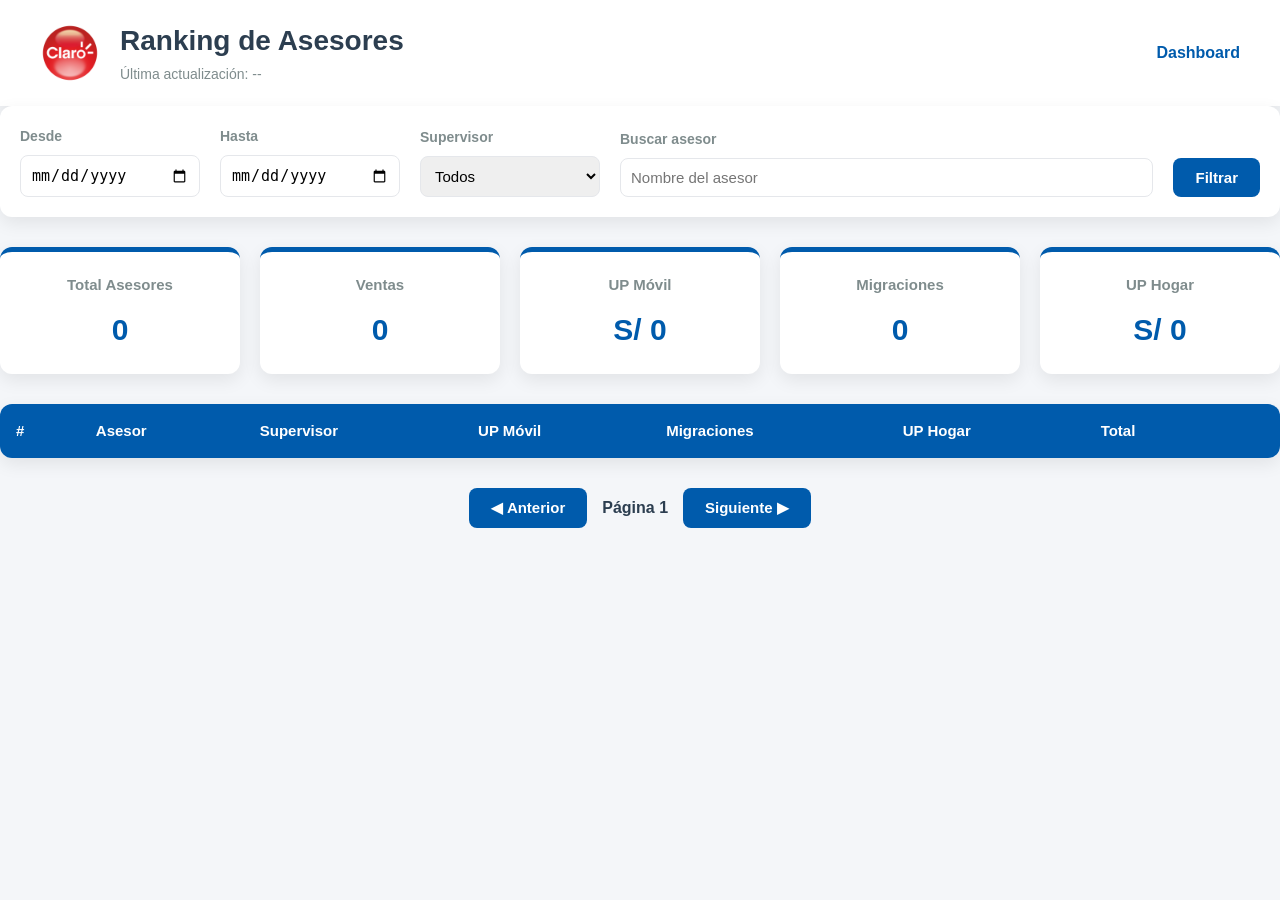
<file: ranking.html>
<!DOCTYPE html>
<html lang="es">

<head>

    <meta charset="UTF-8">
    <meta name="viewport" content="width=device-width, initial-scale=1.0">

    <title>Ranking de Asesores</title>

    <link rel="stylesheet" href="css/estilos.css">
    <link rel="stylesheet" href="css/componentes.css">
    <link rel="stylesheet" href="css/ranking.css">

</head>

<body>

    <!-- ========================= -->
    <!-- HEADER -->
    <!-- ========================= -->

    <header class="header">

        <div class="logo">

            <img src="img/logo.png" alt="Logo">

            <div>

                <h1>Ranking de Asesores</h1>

                <span id="ultimaActualizacion">
                    Última actualización: --
                </span>

            </div>

        </div>

        <nav>

            <a href="index.html">Dashboard</a>

        </nav>

    </header>

    <!-- ========================= -->
    <!-- FILTROS -->
    <!-- ========================= -->

    <section class="contenedor-filtros">

        <div class="filtro">

            <label>Desde</label>

            <input type="date" id="fechaInicio">

        </div>

        <div class="filtro">

            <label>Hasta</label>

            <input type="date" id="fechaFin">

        </div>

        <div class="filtro">

            <label>Supervisor</label>

            <select id="supervisor">

                <option value="">Todos</option>

            </select>

        </div>


        <div class="filtro buscador">

            <label>Buscar asesor</label>

            <input
                type="text"
                id="buscarAsesor"
                placeholder="Nombre del asesor">

        </div>

        <button id="btnFiltrar">

            Filtrar

        </button>

    </section>

    <!-- ========================= -->
    <!-- RESUMEN -->
    <!-- ========================= -->

    <section class="contenedor-resumen">

        <div class="card-kpi">

            <h3>Total Asesores</h3>

            <p id="totalAsesores">0</p>

        </div>

        <div class="card-kpi">

            <h3>Ventas</h3>

            <p id="totalVentas">0</p>

        </div>

        <div class="card-kpi">

            <h3>UP Móvil</h3>

            <p id="totalMovil">S/ 0</p>

        </div>

        <div class="card-kpi">

            <h3>Migraciones</h3>

            <p id="totalMigraciones">0</p>

        </div>

        <div class="card-kpi">

            <h3>UP Hogar</h3>

            <p id="totalHogar">S/ 0</p>

        </div>

    </section>

    <!-- ========================= -->
    <!-- TABLA -->
    <!-- ========================= -->

    <section class="contenedor-ranking">

        <table class="tabla-ranking">

            <thead>

                <tr>

                    <th>#</th>

                    <th>Asesor</th>

                    <th>Supervisor</th>

                    <th>UP Móvil</th>

                    <th>Migraciones</th>

                    <th>UP Hogar</th>

                    <th>Total</th>

                    <th></th>

                </tr>

            </thead>

            <tbody id="tablaRanking">

            </tbody>

        </table>

    </section>

    <!-- ========================= -->
    <!-- PAGINACIÓN -->
    <!-- ========================= -->

    <section class="paginacion">

        <button id="btnAnterior">

            ◀ Anterior

        </button>

        <span id="paginaActual">

            Página 1

        </span>

        <button id="btnSiguiente">

            Siguiente ▶

        </button>

    </section>

    <!-- ========================= -->
    <!-- SPINNER -->
    <!-- ========================= -->

    <div id="spinner" class="spinner oculto">

        <div class="loader"></div>

        <p>Cargando ranking...</p>

    </div>

    <!-- ========================= -->
    <!-- SCRIPTS -->
    <!-- ========================= -->

    <script src="js/config.js"></script>
    <script src="js/api.js"></script>
    <script src="js/datos.js"></script>
    <script src="js/utilidades.js"></script>
    <script src="js/filtros.js"></script>
    <script src="js/ranking.js"></script>

</body>

</html>
</file>
<file: css/estilos.css>
/* ==========================================================
   VARIABLES
========================================================== */

:root {

    --color-primario: #005BAC;
    --color-secundario: #00AEEF;
    --color-exito: #2ECC71;
    --color-peligro: #E74C3C;
    --color-alerta: #F39C12;

    --color-fondo: #F4F6F9;
    --color-blanco: #FFFFFF;
    --color-texto: #2C3E50;
    --color-gris: #7F8C8D;
    --color-borde: #E5E7EB;

    --radio: 12px;

    --sombra:
        0 6px 18px rgba(0,0,0,.08);

    --transicion: .25s;

}

/* ==========================================================
   RESET
========================================================== */

*{
    margin:0;
    padding:0;
    box-sizing:border-box;
}

html{

    scroll-behavior:smooth;

}

body{

    font-family:
        "Segoe UI",
        Arial,
        sans-serif;

    background:var(--color-fondo);

    color:var(--color-texto);

    line-height:1.5;

}

/* ==========================================================
   LINKS
========================================================== */

a{

    text-decoration:none;

    color:var(--color-primario);

    transition:var(--transicion);

}

a:hover{

    color:var(--color-secundario);

}

/* ==========================================================
   HEADER
========================================================== */

.header{

    display:flex;

    justify-content:space-between;

    align-items:center;

    padding:20px 40px;

    background:var(--color-blanco);

    box-shadow:var(--sombra);

}

.logo{

    display:flex;

    align-items:center;

    gap:20px;

}

.logo img{

    width:60px;

    height:60px;

    object-fit:contain;

}

.logo h1{

    font-size:28px;

    font-weight:700;

}

.logo span{

    color:var(--color-gris);

    font-size:14px;

}

/* ==========================================================
   NAV
========================================================== */

nav{

    display:flex;

    gap:20px;

}

nav a{

    font-weight:600;

}

/* ==========================================================
   CONTENEDOR
========================================================== */

main{

    max-width:1500px;

    margin:auto;

    padding:30px;

}

section{

    margin-bottom:30px;

}

/* ==========================================================
   FILTROS
========================================================== */

.contenedor-filtros{

    background:var(--color-blanco);

    border-radius:var(--radio);

    box-shadow:var(--sombra);

    padding:20px;

    display:flex;

    flex-wrap:wrap;

    gap:20px;

    align-items:end;

}

.filtro{

    display:flex;

    flex-direction:column;

    gap:8px;

}

.filtro label{

    font-size:14px;

    color:var(--color-gris);

    font-weight:600;

}

.filtro input,
.filtro select{

    min-width:180px;

    padding:10px;

    border:1px solid var(--color-borde);

    border-radius:8px;

    font-size:15px;

    outline:none;

}

.filtro input:focus,
.filtro select:focus{

    border-color:var(--color-secundario);

}

/* ==========================================================
   BOTONES
========================================================== */

button{

    cursor:pointer;

    border:none;

    border-radius:8px;

    padding:11px 22px;

    background:var(--color-primario);

    color:white;

    font-size:15px;

    font-weight:600;

    transition:var(--transicion);

}

button:hover{

    background:#004A89;

}

button:disabled{

    opacity:.5;

    cursor:not-allowed;

}

/* ==========================================================
   TABLAS
========================================================== */

table{

    width:100%;

    border-collapse:collapse;

    background:var(--color-blanco);

    border-radius:var(--radio);

    overflow:hidden;

    box-shadow:var(--sombra);

}

thead{

    background:var(--color-primario);

    color:white;

}

thead th{

    padding:15px;

    text-align:left;

    font-size:15px;

}

tbody td{

    padding:14px;

    border-bottom:1px solid var(--color-borde);

}

tbody tr{

    transition:.2s;

}

tbody tr:hover{

    background:#F8FBFF;

}

/* ==========================================================
   TÍTULOS
========================================================== */

h2{

    margin-bottom:15px;

    font-size:24px;

}

h3{

    font-size:18px;

}

/* ==========================================================
   TARJETAS
========================================================== */

.card{

    background:var(--color-blanco);

    border-radius:var(--radio);

    padding:20px;

    box-shadow:var(--sombra);

}

/* ==========================================================
   SPINNER
========================================================== */

.spinner{

    position:fixed;

    inset:0;

    background:rgba(255,255,255,.75);

    display:flex;

    flex-direction:column;

    justify-content:center;

    align-items:center;

    z-index:999;

}

.oculto{

    display:none;

}

.loader{

    width:60px;

    height:60px;

    border:6px solid #ddd;

    border-top:6px solid var(--color-primario);

    border-radius:50%;

    animation:girar 1s linear infinite;

}

.spinner p{

    margin-top:20px;

    font-size:16px;

    font-weight:600;

}

/* ==========================================================
   BADGES
========================================================== */

.badge{

    display:inline-block;

    padding:6px 12px;

    border-radius:20px;

    font-size:13px;

    font-weight:600;

}

.badge-success{

    background:#D5F5E3;

    color:#1E8449;

}

.badge-danger{

    background:#FADBD8;

    color:#922B21;

}

.badge-warning{

    background:#FCF3CF;

    color:#9A7D0A;

}

/* ==========================================================
   ANIMACIONES
========================================================== */

@keyframes girar{

    to{

        transform:rotate(360deg);

    }

}

/* ==========================================================
   RESPONSIVE
========================================================== */

@media(max-width:992px){

    .header{

        flex-direction:column;

        gap:20px;

        text-align:center;

    }

    .contenedor-filtros{

        flex-direction:column;

        align-items:stretch;

    }

    .filtro input,
    .filtro select{

        width:100%;

    }

}

@media(max-width:768px){

    body{

        font-size:14px;

    }

    .logo{

        flex-direction:column;

    }

    .logo h1{

        font-size:22px;

    }

    table{

        display:block;

        overflow-x:auto;

        white-space:nowrap;

    }

}
</file>
<file: css/componentes.css>
/* ==========================================================
   TARJETAS
========================================================== */

.card{

    background:var(--color-blanco);

    border-radius:var(--radio);

    box-shadow:var(--sombra);

    padding:20px;

    transition:.25s;

}

.card:hover{

    transform:translateY(-4px);

}

/* ==========================================================
   BOTONES
========================================================== */

.btn{

    display:inline-flex;

    align-items:center;

    justify-content:center;

    gap:8px;

    padding:10px 20px;

    border:none;

    border-radius:8px;

    cursor:pointer;

    font-size:15px;

    font-weight:600;

    transition:.25s;

}

.btn-primary{

    background:var(--color-primario);

    color:white;

}

.btn-primary:hover{

    background:#004A89;

}

.btn-success{

    background:var(--color-exito);

    color:white;

}

.btn-success:hover{

    filter:brightness(.9);

}

.btn-danger{

    background:var(--color-peligro);

    color:white;

}

.btn-danger:hover{

    filter:brightness(.9);

}

.btn-warning{

    background:var(--color-alerta);

    color:white;

}

.btn-warning:hover{

    filter:brightness(.9);

}

.btn-outline{

    background:white;

    color:var(--color-primario);

    border:2px solid var(--color-primario);

}

.btn-outline:hover{

    background:var(--color-primario);

    color:white;

}

/* ==========================================================
   INPUTS
========================================================== */

.input{

    width:100%;

    padding:10px 14px;

    border:1px solid var(--color-borde);

    border-radius:8px;

    font-size:15px;

    transition:.2s;

}

.input:focus{

    outline:none;

    border-color:var(--color-secundario);

}

/* ==========================================================
   SELECT
========================================================== */

.select{

    width:100%;

    padding:10px;

    border-radius:8px;

    border:1px solid var(--color-borde);

    background:white;

}

/* ==========================================================
   BADGES
========================================================== */

.badge{

    display:inline-block;

    padding:6px 12px;

    border-radius:20px;

    font-size:13px;

    font-weight:bold;

}

.badge-success{

    background:#D5F5E3;

    color:#1E8449;

}

.badge-danger{

    background:#FADBD8;

    color:#922B21;

}

.badge-warning{

    background:#FCF3CF;

    color:#9A7D0A;

}

.badge-info{

    background:#D6EAF8;

    color:#21618C;

}

/* ==========================================================
   ALERTAS
========================================================== */

.alert{

    padding:15px 20px;

    border-radius:8px;

    margin:15px 0;

    font-weight:600;

}

.alert-success{

    background:#D5F5E3;

    color:#1E8449;

}

.alert-danger{

    background:#FADBD8;

    color:#922B21;

}

.alert-warning{

    background:#FCF3CF;

    color:#9A7D0A;

}

.alert-info{

    background:#D6EAF8;

    color:#21618C;

}

/* ==========================================================
   MODAL
========================================================== */

.modal{

    position:fixed;

    inset:0;

    background:rgba(0,0,0,.45);

    display:flex;

    justify-content:center;

    align-items:center;

    z-index:1000;

}

.modal.oculto{

    display:none;

}

.modal-contenido{

    background:white;

    border-radius:12px;

    width:90%;

    max-width:500px;

    padding:30px;

    box-shadow:var(--sombra);

}

.modal-header{

    margin-bottom:20px;

}

.modal-footer{

    display:flex;

    justify-content:flex-end;

    gap:10px;

    margin-top:25px;

}

/* ==========================================================
   TOAST
========================================================== */

.toast{

    position:fixed;

    right:20px;

    bottom:20px;

    min-width:280px;

    padding:18px;

    border-radius:10px;

    color:white;

    font-weight:600;

    box-shadow:var(--sombra);

    animation:slideUp .3s ease;

    z-index:9999;

}

.toast-success{

    background:var(--color-exito);

}

.toast-danger{

    background:var(--color-peligro);

}

.toast-warning{

    background:var(--color-alerta);

}

/* ==========================================================
   PAGINACIÓN
========================================================== */

.paginacion{

    display:flex;

    justify-content:center;

    align-items:center;

    gap:15px;

    margin-top:30px;

}

.paginacion button{

    min-width:110px;

}

/* ==========================================================
   AVATAR
========================================================== */

.avatar{

    width:48px;

    height:48px;

    border-radius:50%;

    object-fit:cover;

}

.avatar-grande{

    width:80px;

    height:80px;

}

/* ==========================================================
   ESTADOS
========================================================== */

.estado-aprobado{

    color:var(--color-exito);

    font-weight:bold;

}

.estado-negado{

    color:var(--color-peligro);

    font-weight:bold;

}

.estado-pendiente{

    color:var(--color-alerta);

    font-weight:bold;

}

/* ==========================================================
   LOADER PEQUEÑO
========================================================== */

.loader-mini{

    width:24px;

    height:24px;

    border:3px solid #ddd;

    border-top:3px solid var(--color-primario);

    border-radius:50%;

    animation:girar 1s linear infinite;

}

/* ==========================================================
   TOOLTIP
========================================================== */

.tooltip{

    position:relative;

    cursor:pointer;

}

.tooltip::after{

    content:attr(data-tooltip);

    position:absolute;

    bottom:120%;

    left:50%;

    transform:translateX(-50%);

    background:#333;

    color:white;

    padding:6px 10px;

    border-radius:6px;

    font-size:12px;

    white-space:nowrap;

    opacity:0;

    pointer-events:none;

    transition:.2s;

}

.tooltip:hover::after{

    opacity:1;

}

/* ==========================================================
   DIVISORES
========================================================== */

.divider{

    width:100%;

    height:1px;

    background:var(--color-borde);

    margin:20px 0;

}

/* ==========================================================
   RESPONSIVE
========================================================== */

@media(max-width:768px){

    .modal-contenido{

        width:95%;

    }

    .toast{

        left:15px;

        right:15px;

        bottom:15px;

        min-width:auto;

    }

}
</file>
<file: css/ranking.css>
/* ==========================================================
   CONTENEDOR
========================================================== */

.contenedor-ranking{

    margin-top:30px;

}

/* ==========================================================
   RESUMEN
========================================================== */

.contenedor-resumen{

    display:grid;

    grid-template-columns:repeat(5,1fr);

    gap:20px;

    margin:30px 0;

}

.card-kpi{

    background:var(--color-blanco);

    border-radius:var(--radio);

    box-shadow:var(--sombra);

    padding:22px;

    transition:.25s;

    text-align:center;

    border-top:5px solid var(--color-primario);

}

.card-kpi:hover{

    transform:translateY(-5px);

}

.card-kpi h3{

    color:var(--color-gris);

    font-size:15px;

    margin-bottom:10px;

}

.card-kpi p{

    font-size:30px;

    font-weight:bold;

    color:var(--color-primario);

}

/* ==========================================================
   TABLA
========================================================== */

.tabla-ranking{

    width:100%;

    border-collapse:collapse;

    background:white;

    border-radius:var(--radio);

    overflow:hidden;

    box-shadow:var(--sombra);

}

.tabla-ranking thead{

    background:var(--color-primario);

    color:white;

}

.tabla-ranking th{

    padding:16px;

    text-align:left;

    font-size:15px;

}

.tabla-ranking td{

    padding:15px;

    border-bottom:1px solid var(--color-borde);

    vertical-align:middle;

}

.tabla-ranking tbody tr{

    transition:.25s;

}

.tabla-ranking tbody tr:hover{

    background:#F5FAFF;

}

/* ==========================================================
   POSICIONES
========================================================== */

.posicion{

    width:55px;

    text-align:center;

    font-size:22px;

    font-weight:bold;

}

.oro{

    color:#D4AF37;

}

.plata{

    color:#9E9E9E;

}

.bronce{

    color:#B87333;

}

/* ==========================================================
   NOMBRE DEL ASESOR
========================================================== */

.nombre-asesor{

    font-weight:700;

    color:var(--color-texto);

}

.nombre-asesor a{

    color:inherit;

}

.nombre-asesor a:hover{

    color:var(--color-primario);

}

/* ==========================================================
   TOTAL
========================================================== */

.total{

    font-size:17px;

    font-weight:bold;

    color:var(--color-primario);

}

/* ==========================================================
   BOTÓN VER
========================================================== */

.btn-ver{

    display:inline-flex;

    align-items:center;

    justify-content:center;

    padding:8px 16px;

    border-radius:8px;

    background:var(--color-secundario);

    color:white;

    font-weight:600;

    transition:.25s;

}

.btn-ver:hover{

    background:var(--color-primario);

}

/* ==========================================================
   BUSCADOR
========================================================== */

.buscador{

    flex:1;

}

.buscador input{

    width:100%;

}

/* ==========================================================
   PAGINACIÓN
========================================================== */

.paginacion{

    display:flex;

    justify-content:center;

    align-items:center;

    gap:15px;

    margin-top:30px;

}

.paginacion span{

    font-weight:600;

}

/* ==========================================================
   TOP 3
========================================================== */

.top1{

    background:#FFF8E5;

}

.top2{

    background:#F8F8F8;

}

.top3{

    background:#FFF1E7;

}

.top1:hover{

    background:#FFF3D1 !important;

}

.top2:hover{

    background:#F1F1F1 !important;

}

.top3:hover{

    background:#FFE7D6 !important;

}

/* ==========================================================
   ANIMACIÓN
========================================================== */

.tabla-ranking tbody tr{

    animation:fadeRanking .35s ease;

}

@keyframes fadeRanking{

    from{

        opacity:0;

        transform:translateY(10px);

    }

    to{

        opacity:1;

        transform:translateY(0);

    }

}

/* ==========================================================
   RESPONSIVE
========================================================== */

@media(max-width:1200px){

    .contenedor-resumen{

        grid-template-columns:repeat(3,1fr);

    }

}

@media(max-width:900px){

    .contenedor-resumen{

        grid-template-columns:repeat(2,1fr);

    }

}

@media(max-width:768px){

    .contenedor-resumen{

        grid-template-columns:1fr;

    }

    .tabla-ranking{

        display:block;

        overflow-x:auto;

        white-space:nowrap;

    }

    .tabla-ranking th,

    .tabla-ranking td{

        padding:12px;

    }

}

@media(max-width:480px){

    .card-kpi{

        padding:18px;

    }

    .card-kpi p{

        font-size:24px;

    }

    .posicion{

        font-size:18px;

    }

}
</file>
